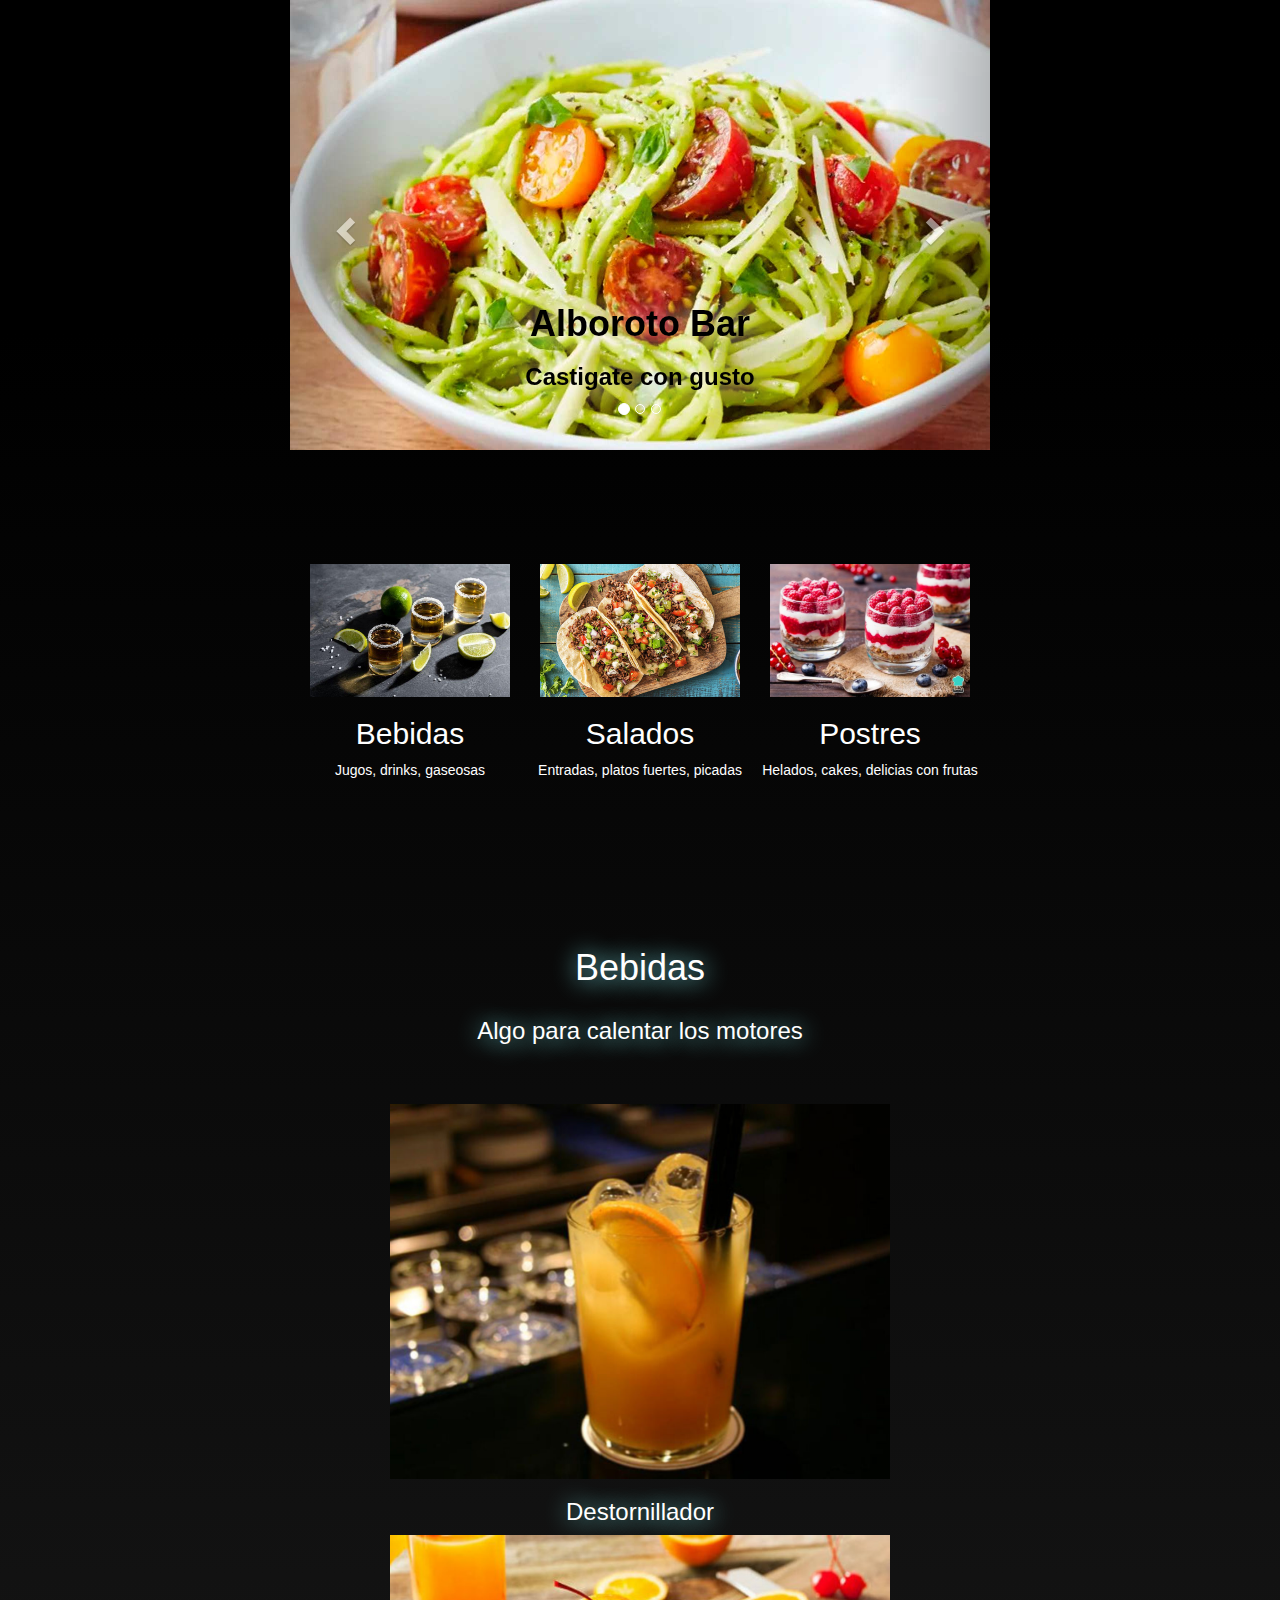
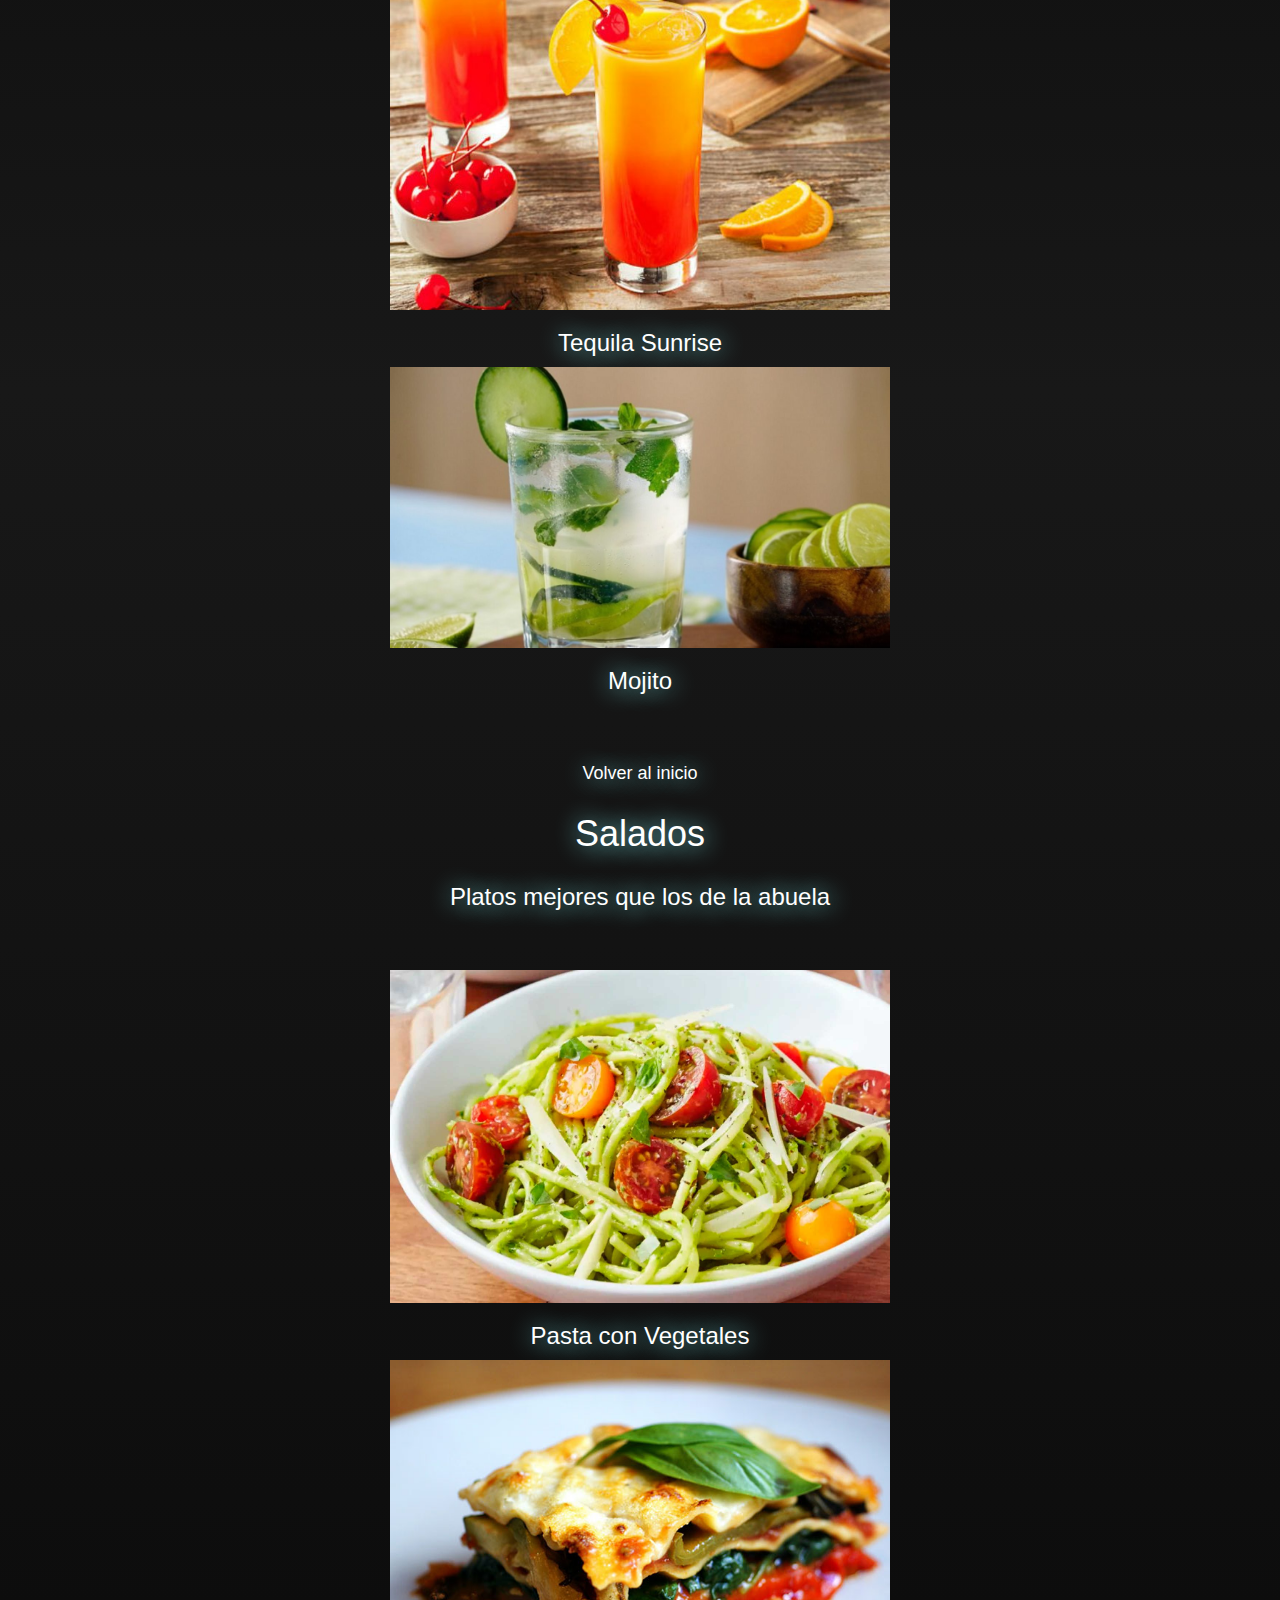
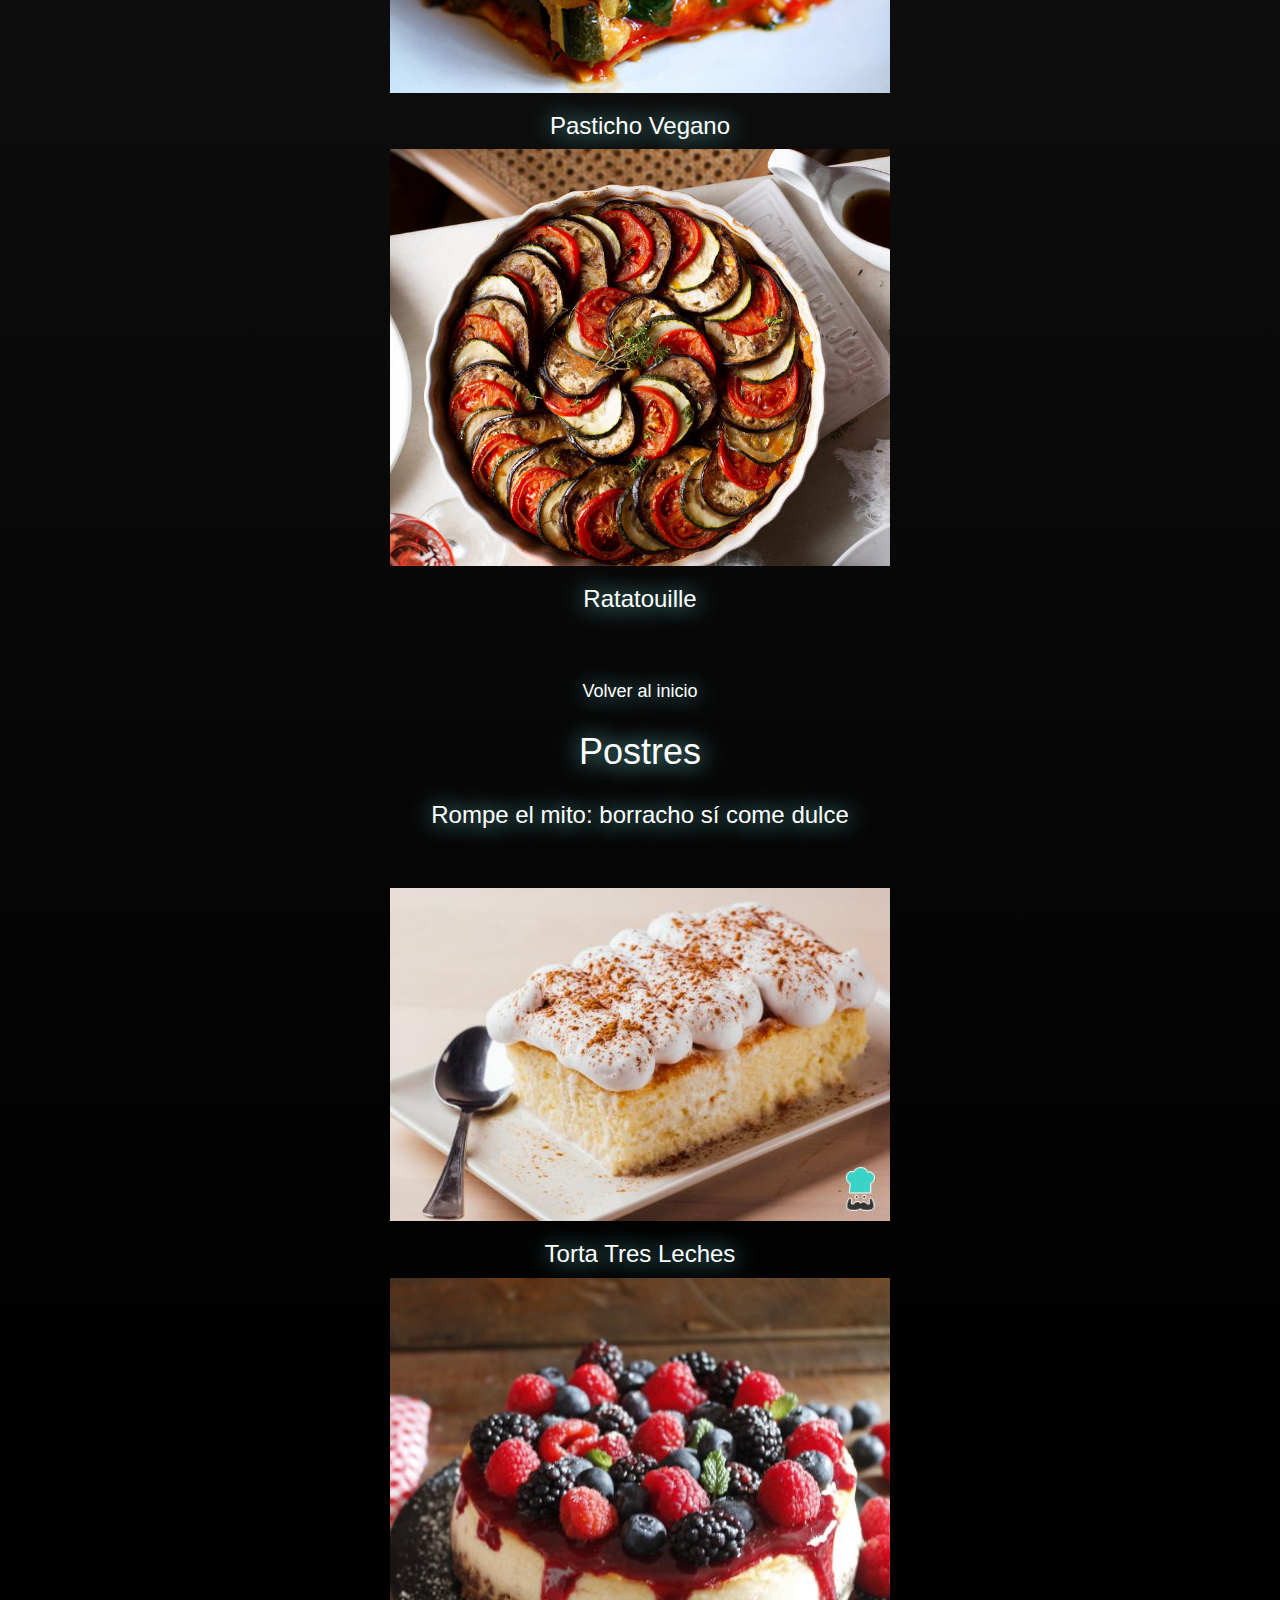
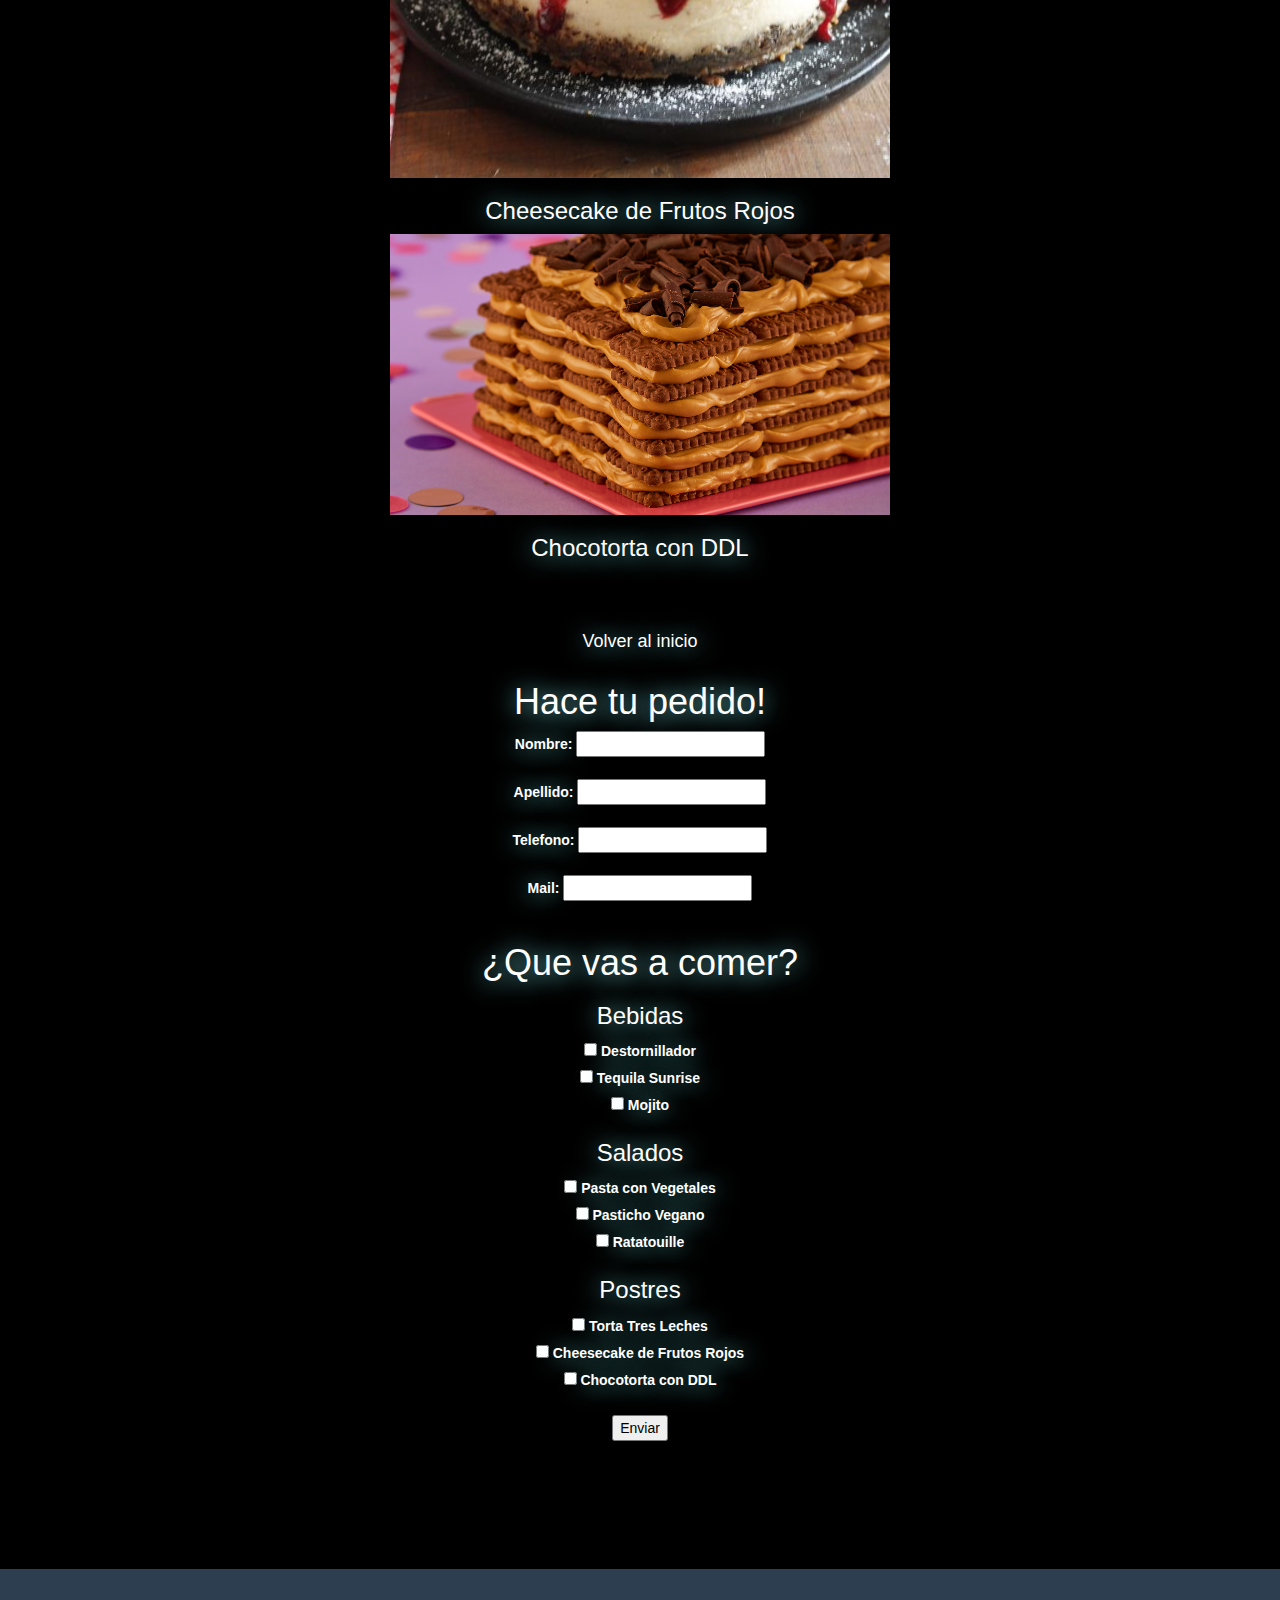
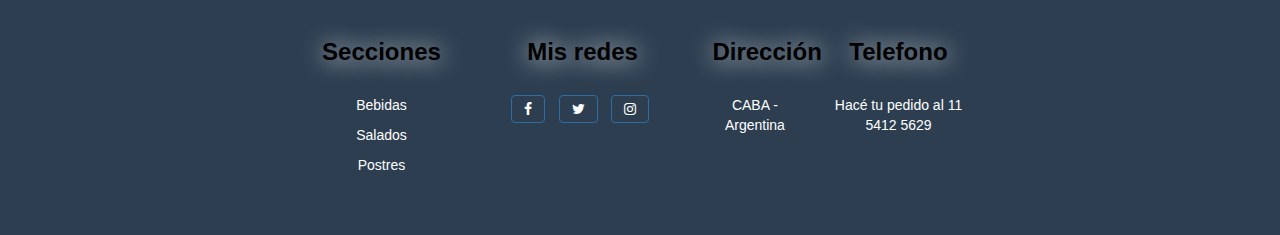
<file: Carta Resto-Bar/index.html>
<html>

<head>
    <link rel="stylesheet" href="style.css">
    <link rel="stylesheet" href="https://maxcdn.bootstrapcdn.com/bootstrap/3.4.1/css/bootstrap.min.css">
    <link rel="stylesheet" href="https://maxcdn.bootstrapcdn.com/font-awesome/4.4.0/css/font-awesome.min.css">
    <meta charset="utf-8" content="IE-edge" name="viewport" content="width=device-width, initial-scale=1">
    <title> Alboroto Bar </title>
    <script src="https://ajax.googleapis.com/ajax/libs/jquery/3.6.0/jquery.min.js"></script>
    <script src="https://maxcdn.bootstrapcdn.com/bootstrap/3.4.1/js/bootstrap.min.js"></script>
    <script src="main.js"></script>
</head>

<body class="body">
    <header class="container"  id="inicio">
        <div id="myCarousel" class="carousel slide" data-ride="carousel">
            <!-- Indicators -->
            <ol class="carousel-indicators">
                <li data-target="#myCarousel" data-slide-to="0" class="active"></li>
                <li data-target="#myCarousel" data-slide-to="1"></li>
                <li data-target="#myCarousel" data-slide-to="2"></li>
            </ol>

            <!-- Wrapper for slides -->
            <div class="carousel-inner">
                <div class="item active" id="imagen">
                    <img class="img-fluid" src="img/pasta.jpg" alt="Pasta con Vegetales">
                </div>

                <div class="item" id="imagen">
                    <img class="img-fluid" src="img/pasticho.jpg" alt="Pasticho Vegano">
                </div>

                <div class="item" id="imagen">
                    <img class="img-fluid" src="img/ratatouille.jpg" alt="Ratatouille">
                </div>
                <div class="carousel-caption d-none d-md-block">
                    <h1>Alboroto Bar</h1>
                    <h3>Castigate con gusto</h3>
                </div>
            </div>

            <!-- Left and right controls -->
            <a class="left carousel-control" href="#myCarousel" data-slide="prev">
                <span class="glyphicon glyphicon-chevron-left"></span>
                <span class="sr-only">Previous</span>
            </a>
            <a class="right carousel-control" href="#myCarousel" data-slide="next">
                <span class="glyphicon glyphicon-chevron-right"></span>
                <span class="sr-only">Next</span>
            </a>
        </div>
    </header>

    <section class="flex-container">
        <div class="tarjeta">
            <img src="img/Bebidas.jpg" alt="shot" width="200" href="#bebidas">
            <a href="#bebidas">
                <h2>Bebidas</h2>
            </a>
            <p>Jugos, drinks, gaseosas</p>
        </div>

        <div class="tarjeta">
            <img src="img/comida.jpg" alt="tacos" width="200" href="#salados">
            <a href="#salados">
                <h2>Salados</h2>
            </a>
            <p>Entradas, platos fuertes, picadas</p>
        </div>

        <div class="tarjeta">
            <img src="img/postres.jpg" alt="postres" width="200" href="#postres">
            <a href="#postres">
                <h2>Postres</h2>
            </a>
            <p>Helados, cakes, delicias con frutas</p>
        </div>
    </section>

    <section class="menu">
        <div>
            <h1 class="title" id="bebidas">Bebidas</h1>
        </div>
        <div>
            <h3 class="p">Algo para calentar los motores</h3>

        </div>
        <div class="opciones">
            <div class="opcion">
                <img src="img/destornillador.jpg" alt="destornillador" width="500">
                <h3>
                    Destornillador
                </h3>
            </div>
            <div class="opcion">
                <img src="img/sunrise.jpg" alt="sunrise" width="500">
                <h3>
                    Tequila Sunrise
                </h3>
            </div>
            <div class="opcion">
                <img src="img/mojito.jpg" alt="mojito" width="500">
                <h3>
                    Mojito
                </h3>
            </div>
        </div>
        
        <a href="#inicio">
            <h4>Volver al inicio</h4>
        </a>

        <div>
            <h1 class="title" id="salados">Salados</h1>
        </div>
        <div>
            <h3 class="p">Platos mejores que los de la abuela</h3>

        </div>
        <div class="opciones">
            <div class="opcion">
                <img src="img/pasta.jpg" alt="pasta" width="500">
                <h3>
                    Pasta con Vegetales
                </h3>
            </div>
            <div class="opcion">
                <img src="img/pasticho.jpg" alt="pasticho" width="500">
                <h3>
                    Pasticho Vegano
                </h3>
            </div>
            <div class="opcion">
                <img src="img/ratatouille.jpg" alt="ratatouille" width="500">
                <h3>
                    Ratatouille
                </h3>
            </div>
        </div>
        
        <a href="#inicio">
            <h4>Volver al inicio</h4>
        </a>

        <div>
            <h1 class="title" id="postres">Postres</h1>
        </div>
        <div>
            <h3 class="p">Rompe el mito: borracho sí come dulce</h3>

        </div>
        <div class="opciones">
            <div class="opcion">
                <img src="img/tres_leches.jpg" alt="tres_leches" width="500">
                <h3>
                    Torta Tres Leches
                </h3>
            </div>
            <div class="opcion">
                <img src="img/cheesecake.jpg" alt="cheesecake" width="500">
                <h3>
                    Cheesecake de Frutos Rojos
                </h3>
            </div>
            <div class="opcion">
                <img src="img/chocotorta.jpg" alt="chocotorta" width="500">
                <h3>
                    Chocotorta con DDL
                </h3>
            </div>
        </div>

        <a href="#inicio">
            <h4>Volver al inicio</h4>
        </a>

        <form name="form1" method="dialog" action="">
    
            <h1 > Hace tu pedido!</h1>
            <label for="Nombre">Nombre:</label>
            <input type="text" id="nombre" name="nombre" required><br><br>
            <label for="Apellido">Apellido:</label>
            <input type="text" id="apellido" name="apellido" required><br><br>
            <label for="Telefono">Telefono:</label>
            <input type="number" id="telefono" name="telefono"><br><br>
            <label for="mail">Mail:</label>
            <input type="text" id="mail" name="email"><br><br>
          
            <h1> ¿Que vas a comer?</h1>
            <h3>Bebidas</h3>
            <input type="checkbox" name="Destornillador" value="Destornillador">
            <label for="Destornillador"> Destornillador</label><br>
            <input type="checkbox" name="Tequila" value="Tequila Sunrise">
            <label for="Tequila"> Tequila Sunrise</label><br>
            <input type="checkbox" name="Mojito" value="Mojito">
            <label for="Mojito"> Mojito</label><br>
            
            <h3>Salados</h3>
            <input type="checkbox" name="PastaconVegetales" value="Pasta con Vegetales">
            <label for="PastaconVegetales"> Pasta con Vegetales</label><br>
            <input type="checkbox" name="Pasticho" value="Pasticho Vegano">
            <label for="Pasticho"> Pasticho Vegano</label><br>
            <input type="checkbox" name="Ratatouille" value="Ratatouille">
            <label for="Ratatouille"> Ratatouille</label><br>
        
            <h3>Postres</h3>
            <input type="checkbox" name="TortaTresLeches" value="Torta Tres Leches">
            <label for="TortaTresLeches"> Torta Tres Leches</label><br>
            <input type="checkbox" name="Cheesecake" value="Cheesecake de Frutos Rojos">
            <label for="Cheesecake"> Cheesecake de Frutos Rojos</label><br>
            <input type="checkbox" name="Chocotorta con DDL" value="Chocotorta con DDL" >
            <label for="Chocotorta"> Chocotorta con DDL</label><br><br>
          
            <input style="color: black" type="submit" value="Enviar" onclick="enviar(document.form1.email,document.form1.telefono)">
        </form>

    </section>
    <footer class="text-center footer-style">
        <div class="container">
          <div class="row">
            <div class="col-md-3 footer-col">
                <h3>Secciones</h3>
                <p><a href="#bebidas">Bebidas</a></p>
                <p><a href="#salados">Salados</a></p>
                <p><a href="#postres">Postres</a></p>
              </div>
         
            <div class="col-md-4 footer-col">
              <h3>Mis redes</h3>
              <ul class="list-inline">
                <li>
                    <a target="_blank" href="#" class="btn btn-primary"><i class="fa fa-facebook"></i></a>
                </li>
                <li>
                    <a target="_blank" href="#" class="btn btn-primary"><i class="fa fa-twitter"></i></a>
                </li>
                <li>
                    <a target="_blank" href="#" class="btn btn-primary"><i class="fa fa-instagram"></i></a>
                </li>
                </ul>
            </div>

            <div class="col-md-2 footer-col">
                <h3>Dirección</h3>
                <p>
                  CABA - Argentina <br /> 
                </p>
              </div>

            <div class="col-md-3 footer-col">
              <h3>Telefono</h3>
              <p> Hacé tu pedido al 11 5412 5629 </p>
            </div>
          </div>
        </div>

      </footer>

</body>

</html>


<!--
    imagen con link
    <a href="default.asp">
<img src="smiley.gif" alt="HTML tutorial" style="width:42px;height:42px;">
</a>

button as a link
<button onclick="document.location='default.asp'">HTML Tutorial</button>

explorar atributo target de la etiqueta <a>

    cambiar color a los links 
    https://www.w3schools.com/html/html_links_colors.asp

-->
</file>
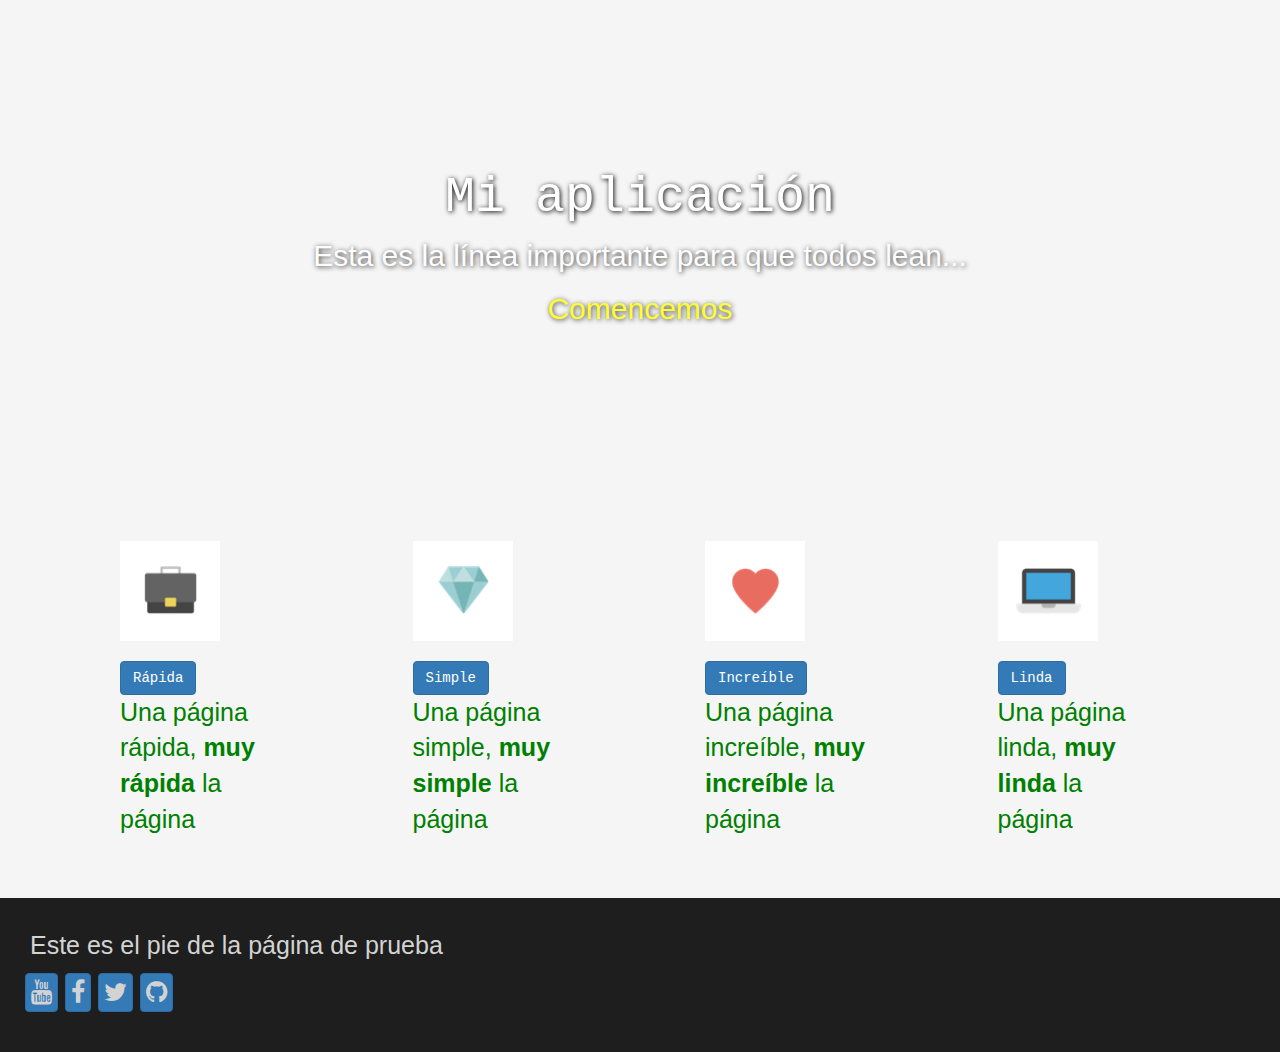
<file: ejemplohtml/index.html>
<html>

  <head>

    <link rel="stylesheet" href="https://maxcdn.bootstrapcdn.com/font-awesome/4.4.0/css/font-awesome.min.css">
    <meta charset="utf-8">
    <meta http-equiv="X-UA-Compatible" content="IE=edge">

    <meta name="viewport" content="width=device-width, initial-scale=1">
  
    <link rel="stylesheet" href="https://maxcdn.bootstrapcdn.com/bootstrap/3.2.0/css/bootstrap.min.css">
  
    <title>Mi página de prueba</title>

    <link href='style.css' rel='stylesheet'>

  </head>

  <body>

 

    <div  id="banner">

      <h1>Mi aplicación</h1>

      <p>Esta es la línea importante para que todos lean...</p>

      <p>

        <a href="#">Comencemos</a>

      </p>

    </div>

    <div class="container">

      <div class="row">
    
        <div class="col-xs-12 col-sm-6 col-md-3">
 

    <div class="tarjeta">

      <img src="images/maletin.png" alt="un maletin" width="100">

      <h2 class="btn btn-primary">Rápida</h2>

      <p>Una página rápida, <strong>muy rápida</strong> la página</p>

    </div>

 
  </div>

  <div class="col-xs-12 col-sm-6 col-md-3">


    <div class="tarjeta">

      <img src="images/diamante.png" alt="un diamante" width="100">

      <h2 class="btn btn-primary">Simple</h2>

      <p>Una página simple, <strong>muy simple</strong> la página</p>

    </div>

  </div>

  <div class="col-xs-12 col-sm-6 col-md-3">



    <div class="tarjeta">

      <img src="images/corazon.png" alt="un corazon" width="100">

      <h2 class="btn btn-primary">Increíble</h2>

      <p>Una página increíble, <strong>muy increíble</strong> la página</p>

    </div>

  </div>

  <div class="col-xs-12 col-sm-6 col-md-3">



    <div class="tarjeta">

      <img src="images/laptop.png" alt="una laptop" width="100">

      <h2 class="btn btn-primary">Linda</h2>

      <p>Una página linda, <strong>muy linda</strong> la página</p>

    </div>

  </div>

</div>

</div>

    <div  id="footer">

      <p>Este es el pie de la página de prueba</p>
      <ul class="list-inline">

        <li class="btn btn-primary"><a href="#"><i class="fa fa-youtube"></i></a></li>
      
        <li class="btn btn-primary"><a href="#"><i class="fa fa-facebook"></i></a></li>
      
        <li class="btn btn-primary"><a href="#"><i class="fa fa-twitter"></i></a></li>
      
        <li class="btn btn-primary"><a href="#"><i class="fa fa-github"></i></a></li>
      
      </ul>
    </div>

 

  </body>

</html>
</file>
<file: Carta Resto-Bar/style.css>
/* aca empieza todo lo del header*/
.body {
  background: linear-gradient(to bottom, black 5%, #181818 30%, black 70%);
}

a:link {
  color: white;
  background-color: transparent;
  text-decoration: none;
}

a:visited {
  color: #44FFD2;
  background-color: transparent;
  text-decoration: none;
}

/*hasta aca generales*/

/*empieza el carrusel*/
.container {
  display: flex;
  justify-content: center;
  width: 70%;
}

.carousel-inner {
  max-width: 700px;
  height: 450px;
}

.container h1 {
  color: black;
  text-shadow: 1px 1px 25px white;
  font-weight: bolder;
}

.container h3 {
  color: black;
  text-shadow: 1px 1px 25px white;
  font-weight: bold;
}

/* hasta aca llega todo lo del carrusel*/

/*aca empieza el main y las tarjetas*/
.flex-container {
  display: flex;
  justify-content: center;
  padding: 50px;
  text-align: center;
  align-self: center;
  flex-flow: row wrap;
  /*flex-direction y flex wrap*/
  font-weight: lighter;
  align-items: center;
  margin: 5%;
  color: white;

}

.tarjeta {
  height: 200px;
  width: 230px;
}

/* hasta aca las tarjetas*/
form input{
  color:#181818;
}
/*empieza el menu*/
.menu {
  display: flex;
  flex-flow: column wrap;
  justify-content: center;
  text-align: center;
  padding: 50px;
  margin: 5%;
  color: white;
  text-shadow: 1px 1px 25px #87F6FF;
}

.title {
  flex-basis: 100%;

}

.p {
  flex-basis: 100%;
}

.opciones {
  flex-flow: row wrap;
  padding: 50px;

}

.opcion {
  flex-basis: 25%;
}

.btn-social {
  display: inline-block;
  height: 50px;
  width: 50px;
  border: 2px solid white;
  border-radius: 100%;
  text-align: center;
  font-size: 20px;
  line-height: 45px;

}

.btn-outline {
  color: white;
  font-size: 20px;
  border: solid 2px white;
  background: transparent;
  transition: all 0.3s ease-in-out;
  margin-top: 15px;
}

/* footer */

.footer-style {
  padding-top: 50px;
  background-color: #2C3E50;
}

footer {
  color: white;
}

footer h3 {
  margin-bottom: 30px;
  font-weight: 800;
}

footer .footer-above {
  padding-top: 50px;
  background-color: #2C3E50;
}

footer .footer-col {
  margin-bottom: 50px;
}

footer .footer-below {
  padding: 25px 0;
  background-color: #233140;
}

.stretch-card>.card {
  width: 100%;
  min-width: 100%
}

body {
  background-color: #f9f9fa
}

.flex {
  -webkit-box-flex: 1;
  -ms-flex: 1 1 auto;
  flex: 1 1 auto
}

@media (max-width:991.98px) {
  .padding {
      padding: 1.5rem
  }
}

@media (max-width:767.98px) {
  .padding {
      padding: 1rem
  }
}

.padding {
  padding: 3rem
}

.card {
  box-shadow: none;
  -webkit-box-shadow: none;
  -moz-box-shadow: none;
  -ms-box-shadow: none
}

.card {
  position: relative;
  display: flex;
  flex-direction: column;
  min-width: 0;
  word-wrap: break-word;
  background-color: #fff;
  background-clip: border-box;
  border: 1px solid #3da5f;
  border-radius: 0
}

.card .card-body {
  padding: 1.25rem 1.75rem
}

.card .card-title {
  color: #000000;
  margin-bottom: 0.625rem;
  text-transform: capitalize;
  font-size: 0.875rem;
  font-weight: 500
}

.card .card-description {
  margin-bottom: .875rem;
  font-weight: 400;
  color: #76838f
}
.btn.btn-social-icon{
 width: 50px;
 height: 50px;
 padding: 0;
}
.template-demo > .btn{
 margin-right: 0.5rem !important;
}

.template-demo{
 margin-top: 0.5rem !important;
}

.btn.btn-rounded {
 border-radius: 50px;
}


.btn-outline-facebook {
 border: 1px solid #3b579d;
 color: #3b579d;
}

.btn-outline-facebook:hover {
 background: #3b579d;
 color: #ffffff;
}

.btn-outline-youtube {
 border: 1px solid #e52d27;
 color: #e52d27;
}

.btn-outline-twitter {
 border: 1px solid #2caae1;
 color: #2caae1;
}

.btn-outline-dribbble {
 border: 1px solid #ea4c89;
 color: #ea4c89;
}

.btn-outline-linkedin {
 border: 1px solid #0177b5;
 color: #0177b5;
}

.btn-outline-instagram {
 border: 1px solid #dc4a38;
 color: #dc4a38;
}

.btn-outline-twitter:hover {
 background: #2caae1;
 color: #ffffff;
}

.btn-outline-linkedin:hover {
 background: #0177b5;
 color: #ffffff;
}

.btn-outline-youtube:hover {
 background: #e52d27;
 color: #ffffff;
}

.btn-outline-instagram:hover{
 background: #e52d27;
 color: #ffffff;
}


/*Button cover*/

.btn-facebook {
 background: #3b579d;
 color: #ffffff;
}

.btn-youtube {
 background: #e52d27;
 color: #ffffff;
}

.btn-twitter {
 background: #2caae1;
 color: #ffffff;
}
.btn-instagram {
 background: #dc4a38;
 color: #ffffff;
}

.btn-facebook:hover, .btn-facebook:focus {
 background: #2d4278;
 color: #ffffff;
}

.btn-youtube:hover, .btn-youtube:focus {
 background: #c21d17;
 color: #ffffff;
}
.btn-twitter:hover, .btn-twitter:focus {
 background: #1b8dbf;
 color: #ffffff;
}
.btn-dribbble:hover, .btn-dribbble:focus {
 background: #e51e6b;
 color: #ffffff;
}

.btn-linkedin:hover, .btn-linkedin:focus {
 background: #015682;
 color: #ffffff;
}

.btn-instagram:hover, .btn-instagram:focus {
 background: #bf3322;
 color: #ffffff;
}

/* buscar botones con css


carousel-inner>.item>a>img .img-responsive*/
</file>
<file: ejemplohtml/style.css>
/* style.css */

body{

  background: rgb(245,245,245);

  color: green;

  font-size: 25px;

  font-family: Helvetica;

}

h1{

  font-family: Courier;

  color: red;

  font-weight: lighter;

  font-size: 10px;

}

h2 {

  font-family: Courier;

  color: pink;

  font-weight: lighter;

  font-size: 8px;

}

a {

  color: yellow;

}

a:hover {

  text-decoration: none;

  color: purple;

}

#banner{

  text-align: center;

  background-image: url("https://unsplash.it/1300/600?random");

  background-size: cover;

  padding: 150px;

  color: white;

  text-shadow: 1px 1px 5px black;

}

#banner h1 {

  color: white;

  font-size: 50px;

}

#banner p {

  color: white;

  opacity: 0.8;

  font-size: 30px;

  font-weight: lighter;

}

#footer{

  padding: 30px;

  background: rgb(30, 30, 30);

  color: lightgrey;

}

.tarjeta{

  padding: 50px;

  font-weight: lighter;

}

#footer a {

  color: lightgrey;

  font-size: 25px;

}

#footer a:hover {

  color: white;

}
</file>
